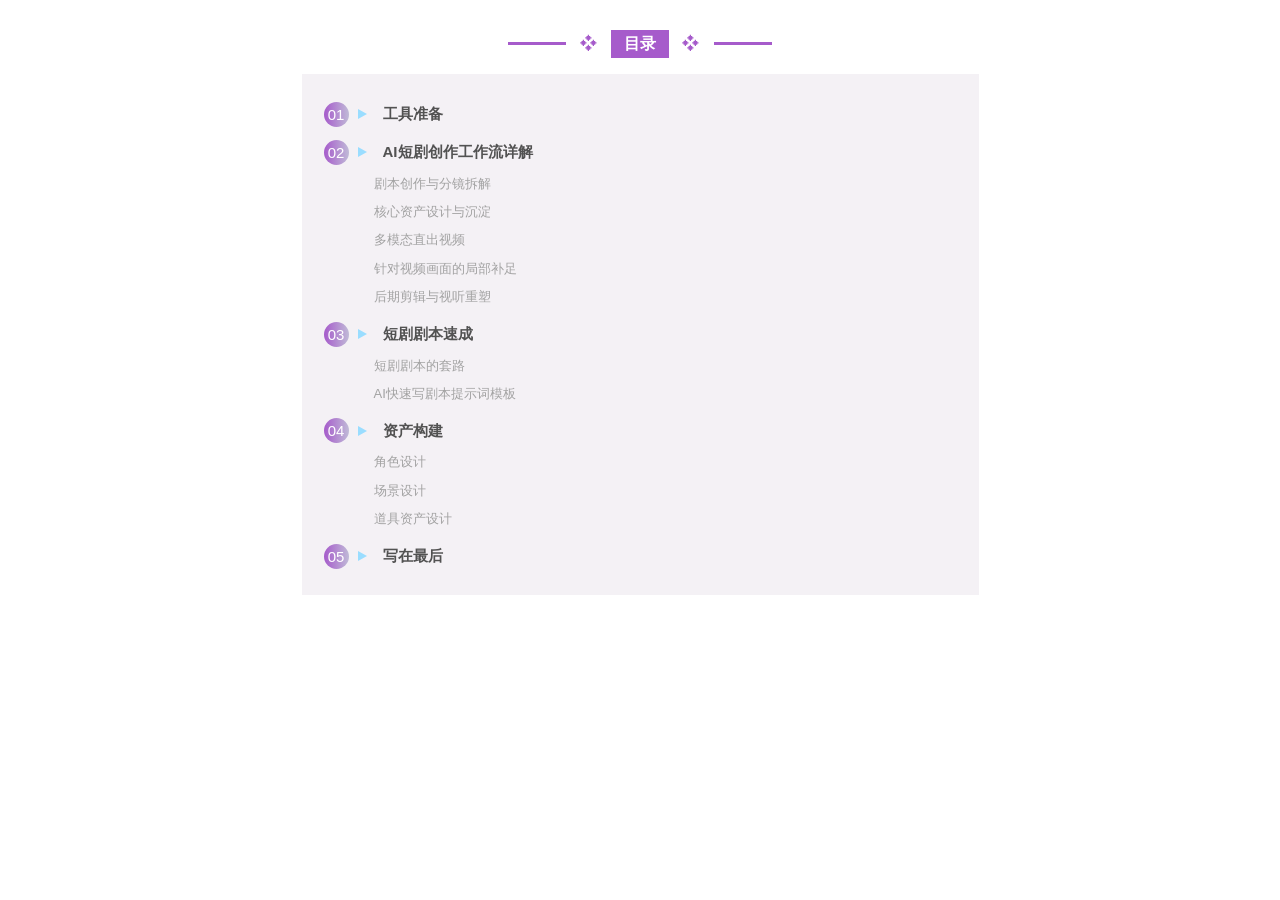
<file: web/toc-template.html>
<!doctype html>
<html lang="zh-CN">
<head>
  <meta charset="utf-8">
  <meta name="viewport" content="width=device-width, initial-scale=1">
  <title>公众号目录模板</title>
  <style>
    body {
      margin: 0;
      padding: 24px;
      background: #ffffff;
      font-family: -apple-system, BlinkMacSystemFont, "Segoe UI", "PingFang SC", "Hiragino Sans GB", "Microsoft YaHei", sans-serif;
    }
  </style>
</head>
<body>
  <section style="max-width: 677px;margin: 0 auto;box-sizing: border-box;">
    <section style="text-align: center;margin: 6px 0 16px;box-sizing: border-box;">
      <section style="display: inline-block;vertical-align: middle;width: 58px;height: 3px;background-color: rgb(166, 91, 203);box-sizing: border-box;"><br></section>
      <section style="display: inline-block;vertical-align: middle;margin: 0 8px;color: rgb(166, 91, 203);font-size: 20px;line-height: 1;box-sizing: border-box;">❖</section>
      <section style="display: inline-block;vertical-align: middle;background-color: rgb(166, 91, 203);padding: 3px 13px;box-sizing: border-box;">
        <p style="margin: 0;padding: 0;font-size: 16px;line-height: 1.35;color: rgb(255, 255, 255);box-sizing: border-box;"><strong style="box-sizing: border-box;">目录</strong></p>
      </section>
      <section style="display: inline-block;vertical-align: middle;margin: 0 8px;color: rgb(166, 91, 203);font-size: 20px;line-height: 1;box-sizing: border-box;">❖</section>
      <section style="display: inline-block;vertical-align: middle;width: 58px;height: 3px;background-color: rgb(166, 91, 203);box-sizing: border-box;"><br></section>
    </section>

    <section style="background-color: rgb(244, 241, 245);padding: 28px 22px 26px;box-sizing: border-box;">
      <section style="margin: 0 0 13px;box-sizing: border-box;">
        <section style="display: flex;align-items: center;text-align: left;box-sizing: border-box;">
          <section style="display: inline-block;width: 25px;height: 25px;border-radius: 50%;background-image: linear-gradient(90deg, rgb(166, 91, 203) 0%, rgb(192, 186, 215) 100%);color: rgb(255, 255, 255);font-size: 15px;line-height: 25px;text-align: center;box-sizing: border-box;">01</section>
          <section style="display: inline-block;width: 16px;margin: 0 9px;line-height: 0;box-sizing: border-box;">
            <section style="display: inline-block;width: 0;height: 0;border-top: 5px solid transparent;border-bottom: 5px solid transparent;border-left: 9px solid rgb(154, 221, 255);box-sizing: border-box;"><br></section>
          </section>
          <p style="margin: 0;padding: 0;font-size: 15px;line-height: 1.6;color: rgb(82, 82, 82);box-sizing: border-box;"><strong style="box-sizing: border-box;">工具准备</strong></p>
        </section>
      </section>

      <section style="margin: 0 0 13px;box-sizing: border-box;">
        <section style="display: flex;align-items: center;text-align: left;box-sizing: border-box;">
          <section style="display: inline-block;width: 25px;height: 25px;border-radius: 50%;background-image: linear-gradient(90deg, rgb(166, 91, 203) 0%, rgb(192, 186, 215) 100%);color: rgb(255, 255, 255);font-size: 15px;line-height: 25px;text-align: center;box-sizing: border-box;">02</section>
          <section style="display: inline-block;width: 16px;margin: 0 9px;line-height: 0;box-sizing: border-box;">
            <section style="display: inline-block;width: 0;height: 0;border-top: 5px solid transparent;border-bottom: 5px solid transparent;border-left: 9px solid rgb(154, 221, 255);box-sizing: border-box;"><br></section>
          </section>
          <p style="margin: 0;padding: 0;font-size: 15px;line-height: 1.6;color: rgb(82, 82, 82);box-sizing: border-box;"><strong style="box-sizing: border-box;">AI短剧创作工作流详解</strong></p>
        </section>
        <section style="margin: 7px 0 0 50px;text-align: left;box-sizing: border-box;">
          <p style="margin: 0 0 5px;padding: 0;font-size: 13px;line-height: 1.8;color: rgb(162, 162, 162);box-sizing: border-box;">剧本创作与分镜拆解</p>
          <p style="margin: 0 0 5px;padding: 0;font-size: 13px;line-height: 1.8;color: rgb(162, 162, 162);box-sizing: border-box;">核心资产设计与沉淀</p>
          <p style="margin: 0 0 5px;padding: 0;font-size: 13px;line-height: 1.8;color: rgb(162, 162, 162);box-sizing: border-box;">多模态直出视频</p>
          <p style="margin: 0 0 5px;padding: 0;font-size: 13px;line-height: 1.8;color: rgb(162, 162, 162);box-sizing: border-box;">针对视频画面的局部补足</p>
          <p style="margin: 0;padding: 0;font-size: 13px;line-height: 1.8;color: rgb(162, 162, 162);box-sizing: border-box;">后期剪辑与视听重塑</p>
        </section>
      </section>

      <section style="margin: 0 0 13px;box-sizing: border-box;">
        <section style="display: flex;align-items: center;text-align: left;box-sizing: border-box;">
          <section style="display: inline-block;width: 25px;height: 25px;border-radius: 50%;background-image: linear-gradient(90deg, rgb(166, 91, 203) 0%, rgb(192, 186, 215) 100%);color: rgb(255, 255, 255);font-size: 15px;line-height: 25px;text-align: center;box-sizing: border-box;">03</section>
          <section style="display: inline-block;width: 16px;margin: 0 9px;line-height: 0;box-sizing: border-box;">
            <section style="display: inline-block;width: 0;height: 0;border-top: 5px solid transparent;border-bottom: 5px solid transparent;border-left: 9px solid rgb(154, 221, 255);box-sizing: border-box;"><br></section>
          </section>
          <p style="margin: 0;padding: 0;font-size: 15px;line-height: 1.6;color: rgb(82, 82, 82);box-sizing: border-box;"><strong style="box-sizing: border-box;">短剧剧本速成</strong></p>
        </section>
        <section style="margin: 7px 0 0 50px;text-align: left;box-sizing: border-box;">
          <p style="margin: 0 0 5px;padding: 0;font-size: 13px;line-height: 1.8;color: rgb(162, 162, 162);box-sizing: border-box;">短剧剧本的套路</p>
          <p style="margin: 0;padding: 0;font-size: 13px;line-height: 1.8;color: rgb(162, 162, 162);box-sizing: border-box;">AI快速写剧本提示词模板</p>
        </section>
      </section>

      <section style="margin: 0 0 13px;box-sizing: border-box;">
        <section style="display: flex;align-items: center;text-align: left;box-sizing: border-box;">
          <section style="display: inline-block;width: 25px;height: 25px;border-radius: 50%;background-image: linear-gradient(90deg, rgb(166, 91, 203) 0%, rgb(192, 186, 215) 100%);color: rgb(255, 255, 255);font-size: 15px;line-height: 25px;text-align: center;box-sizing: border-box;">04</section>
          <section style="display: inline-block;width: 16px;margin: 0 9px;line-height: 0;box-sizing: border-box;">
            <section style="display: inline-block;width: 0;height: 0;border-top: 5px solid transparent;border-bottom: 5px solid transparent;border-left: 9px solid rgb(154, 221, 255);box-sizing: border-box;"><br></section>
          </section>
          <p style="margin: 0;padding: 0;font-size: 15px;line-height: 1.6;color: rgb(82, 82, 82);box-sizing: border-box;"><strong style="box-sizing: border-box;">资产构建</strong></p>
        </section>
        <section style="margin: 7px 0 0 50px;text-align: left;box-sizing: border-box;">
          <p style="margin: 0 0 5px;padding: 0;font-size: 13px;line-height: 1.8;color: rgb(162, 162, 162);box-sizing: border-box;">角色设计</p>
          <p style="margin: 0 0 5px;padding: 0;font-size: 13px;line-height: 1.8;color: rgb(162, 162, 162);box-sizing: border-box;">场景设计</p>
          <p style="margin: 0;padding: 0;font-size: 13px;line-height: 1.8;color: rgb(162, 162, 162);box-sizing: border-box;">道具资产设计</p>
        </section>
      </section>

      <section style="margin: 0;box-sizing: border-box;">
        <section style="display: flex;align-items: center;text-align: left;box-sizing: border-box;">
          <section style="display: inline-block;width: 25px;height: 25px;border-radius: 50%;background-image: linear-gradient(90deg, rgb(166, 91, 203) 0%, rgb(192, 186, 215) 100%);color: rgb(255, 255, 255);font-size: 15px;line-height: 25px;text-align: center;box-sizing: border-box;">05</section>
          <section style="display: inline-block;width: 16px;margin: 0 9px;line-height: 0;box-sizing: border-box;">
            <section style="display: inline-block;width: 0;height: 0;border-top: 5px solid transparent;border-bottom: 5px solid transparent;border-left: 9px solid rgb(154, 221, 255);box-sizing: border-box;"><br></section>
          </section>
          <p style="margin: 0;padding: 0;font-size: 15px;line-height: 1.6;color: rgb(82, 82, 82);box-sizing: border-box;"><strong style="box-sizing: border-box;">写在最后</strong></p>
        </section>
      </section>
    </section>
  </section>
</body>
</html>
</file>
